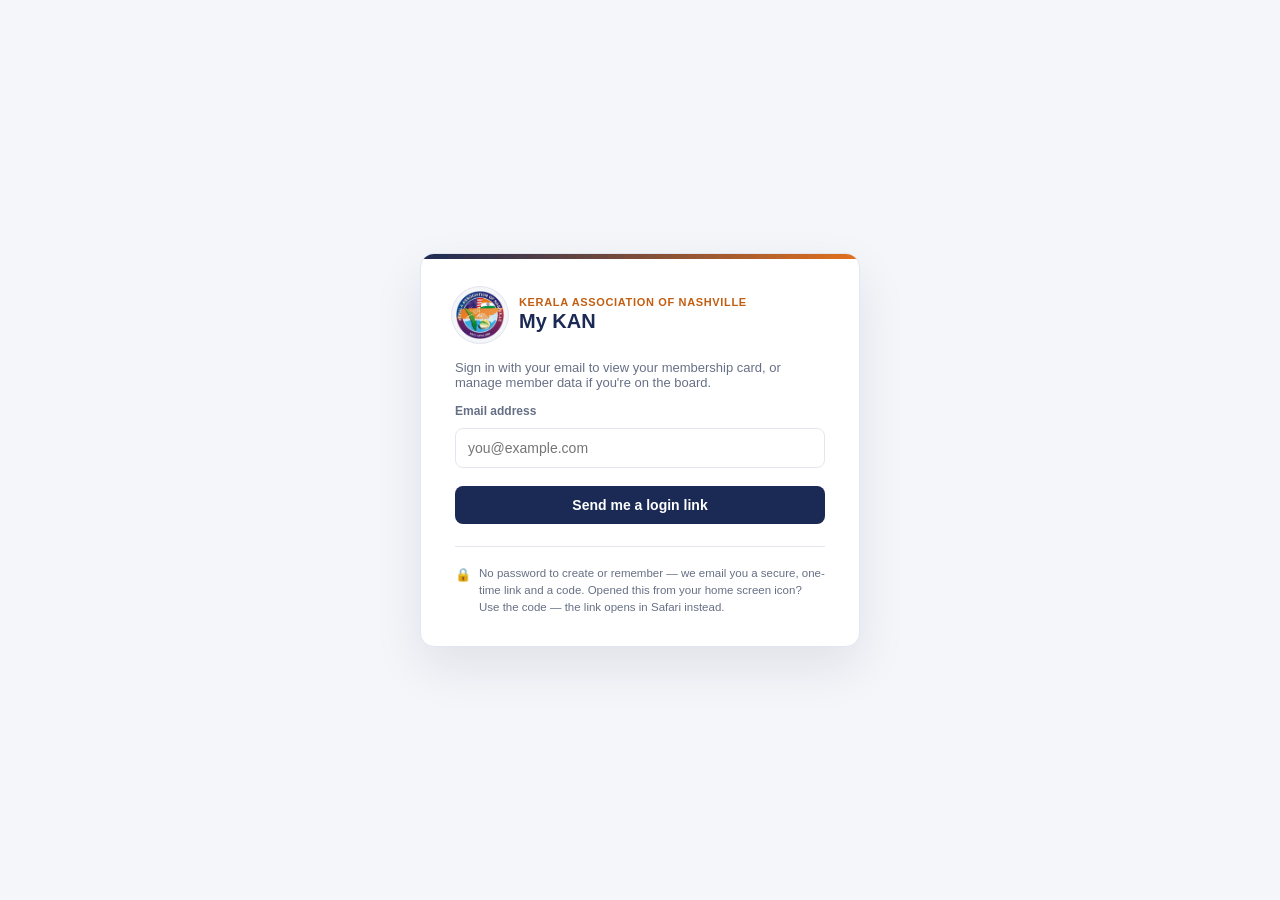
<file: public/card.html>
<!DOCTYPE html>
<html lang="en">
<head>
<meta charset="UTF-8" />
<meta http-equiv="refresh" content="0; url=index.html" />
<title>Redirecting…</title>
<link rel="canonical" href="index.html" />
</head>
<body>
<!-- This card-only page is now folded into index.html, which is the one
     link everyone uses — it routes each signed-in email to the dashboard,
     the member card, or both, and the card view there is exactly this. -->
<p>Redirecting to <a href="index.html">the KAN membership site</a>…</p>
<script>window.location.replace("index.html");</script>
</body>
</html>
</file>
